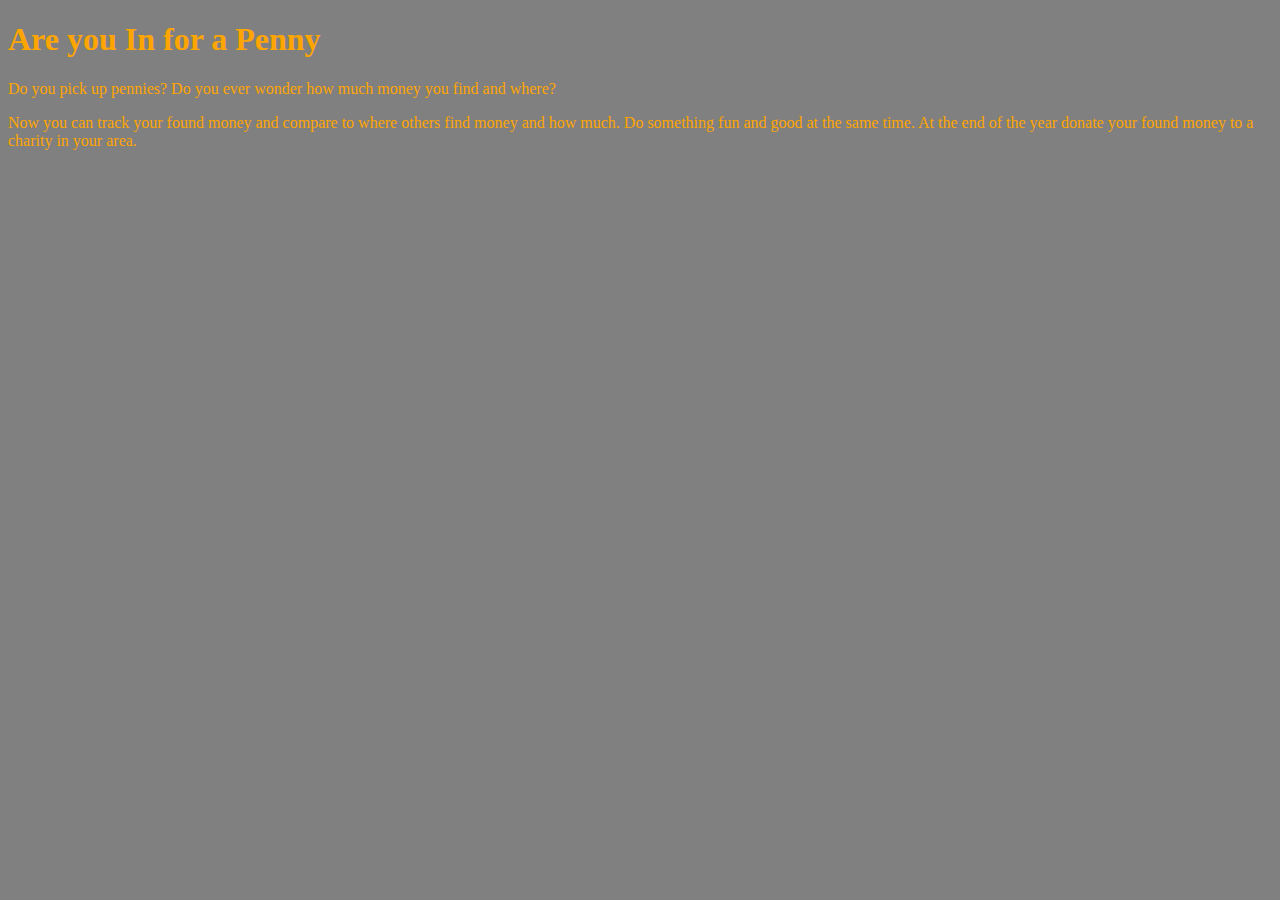
<file: unit_1/index.html>
<!DOCTYPE html>
<html>
<head>
	<title>In for a Penny</title>
	<link rel="stylesheet" type="text/css" href="css/style.css">
</head>
<body>
	<h1>Are you In for a Penny</h1>
		<p>Do you pick up pennies?  Do you ever wonder how much money you find and where?</p>
		<p>Now you can track your found money and compare to where others find money and how much.  Do something fun and good at the same time.  At the end of the year donate your found money to a charity in your area.</p>
</body>
</html>
</file>
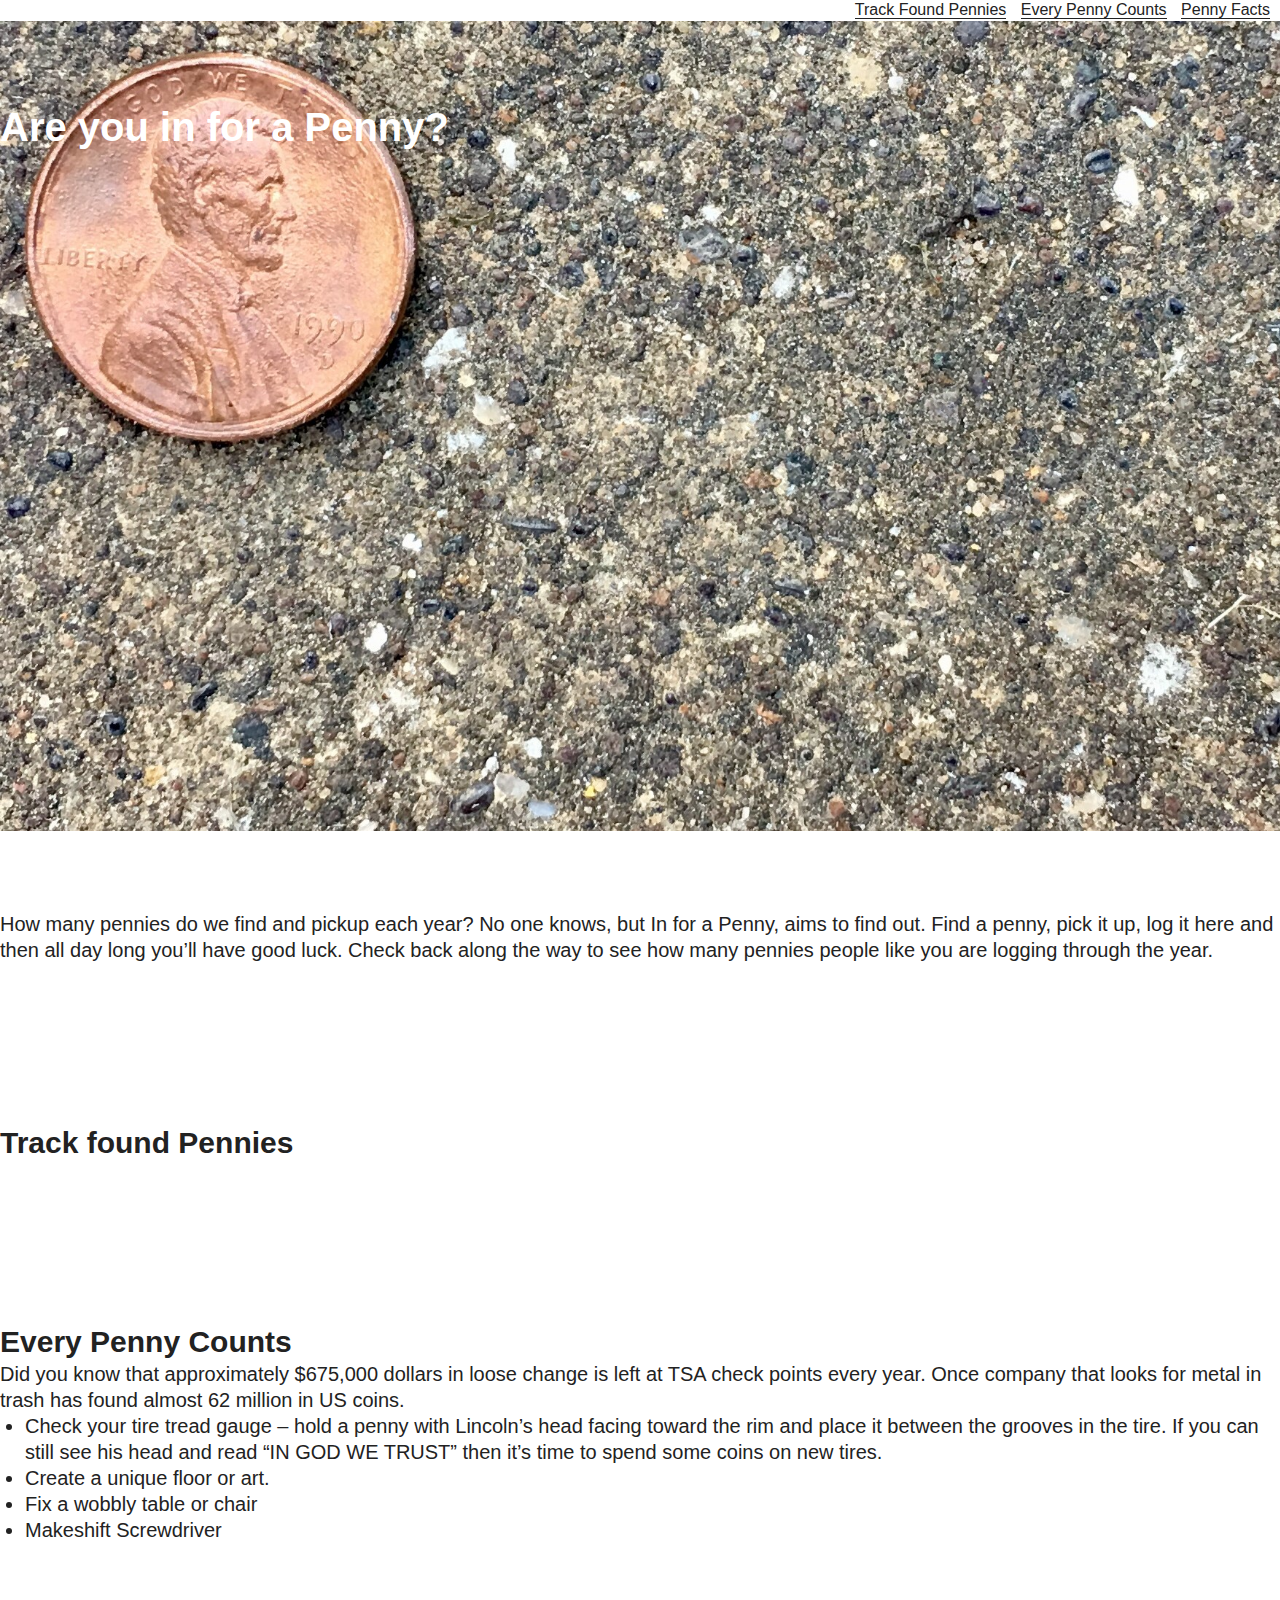
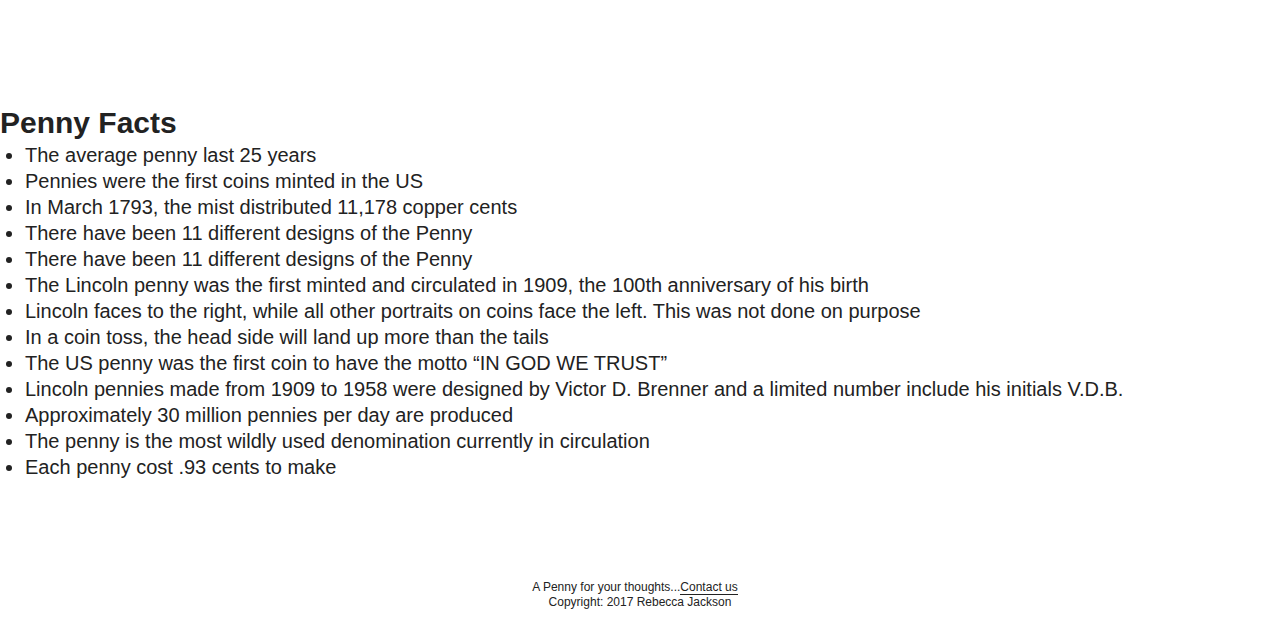
<file: unit_3/index.html>
<!DOCTYPE html>
<html>
<head>
	<title>In for a Penny</title>
	<link rel="stylesheet" type="text/css" href="css/style.css">
</head>
<body>
	<nav>
		<a href="#">Track Found Pennies</a>
		<a href="#">Every Penny Counts</a>
		<a href="#">Penny Facts</a>
	</nav>
	<section id="hero">
		<h1>Are you in for a Penny?</h1>
	</section>
	<section>
		<p>How many pennies do we find and pickup each year?  No one knows, but In for a Penny, aims to find out.  Find a penny, pick it up, log it here and then all day long you’ll have good luck.  Check back along the way to see how many pennies people like you are logging through the year.</p>
	</section>
	<section id="track">
		<h2>Track found Pennies</h2>
	</section>
	<section id="counts">
		<h2>Every Penny Counts</h2>
		<p>Did you know that approximately $675,000 dollars in loose change is left at TSA check points every year.  Once company that looks for metal in trash has found almost 62 million in US coins.</p>
		<ul>				
			<li>Check your tire tread gauge – hold a penny with Lincoln’s head facing toward the rim and place it between the grooves in the tire.  If you can still see his head and read “IN GOD WE TRUST” then it’s time to spend some coins on new tires.</li>
			<li>Create a unique floor or art.</li>
			<li>Fix a wobbly table or chair</li>
			<li>Makeshift Screwdriver</li>
		</ul>
	</section>
	<section id="facts">
		<h2>Penny Facts</h2>
		<ul>
			<li>The average penny last 25 years</li>
			<li>Pennies were the first coins minted in the US</li>
			<li>In March 1793, the mist distributed 11,178 copper cents</li>
			<li>There have been 11 different designs of the Penny</li>
			<li>There have been 11 different designs of the Penny</li>
			<li>The Lincoln penny was the first minted and circulated in 1909, the 100th anniversary of his birth</li>
			<li>Lincoln faces to the right, while all other portraits on coins face the left.  This was not done on purpose</li>
			<li>In a coin toss, the head side will land up more than the tails</li>
			<li>The US penny was the first coin to have the motto “IN GOD WE TRUST”</li>
			<li>Lincoln pennies made from 1909 to 1958 were designed by Victor D. Brenner and a limited number include his initials V.D.B.</li>
			<li>Approximately 30 million pennies per day are produced</li>
			<li>The penny is the most wildly used denomination currently in circulation</li>
			<li>Each penny cost .93 cents to make</li>
		</ul>
	</section>
	<footer>
		<p>A Penny for your thoughts...<a href="mailto:rjacksontx@yahoo.com">Contact us</a></p>
		<p>Copyright: 2017 Rebecca Jackson</p>
	</footer>
</body>
</html>
</file>
<file: unit_1/css/style.css>
body{background-color:grey}
h1,p{color: orange;}
</file>
<file: unit_3/css/style.css>
* {
	padding: 0;
	margin: 0;
	box-sizing:border-box;
}

body {
	font-family: Helvetica, Arial, sans-serif;
	font-size: 20px;
	color: #222;
	line-height: 1.3;
}
section {
	padding:4em 0;
}
header {
	padding: 10px;
		font-size: 30px;
}

nav	{
	font-size: 16px;
	text-align: right; /* usually you'll use a float for this - unit 6*/
}


a {
	margin-right: 10px;
	text-decoration: none;
	color: inherit;
	border-bottom: 1.5px solid;
}
ul,ol {padding-left: 1.25em;}

footer {
	font-size: 12px;
	padding: 20px;
	text-align: center;
}
#hero {
	background:url(../images/Penny.jpg);
	background-size:cover;
	background-repeat:no-repeat;
	color: #fff;
	height: 90vh;
	/* padding: 10em; */
	/* text-align: right; */
	/* font-size: 2em; */
}
</file>
